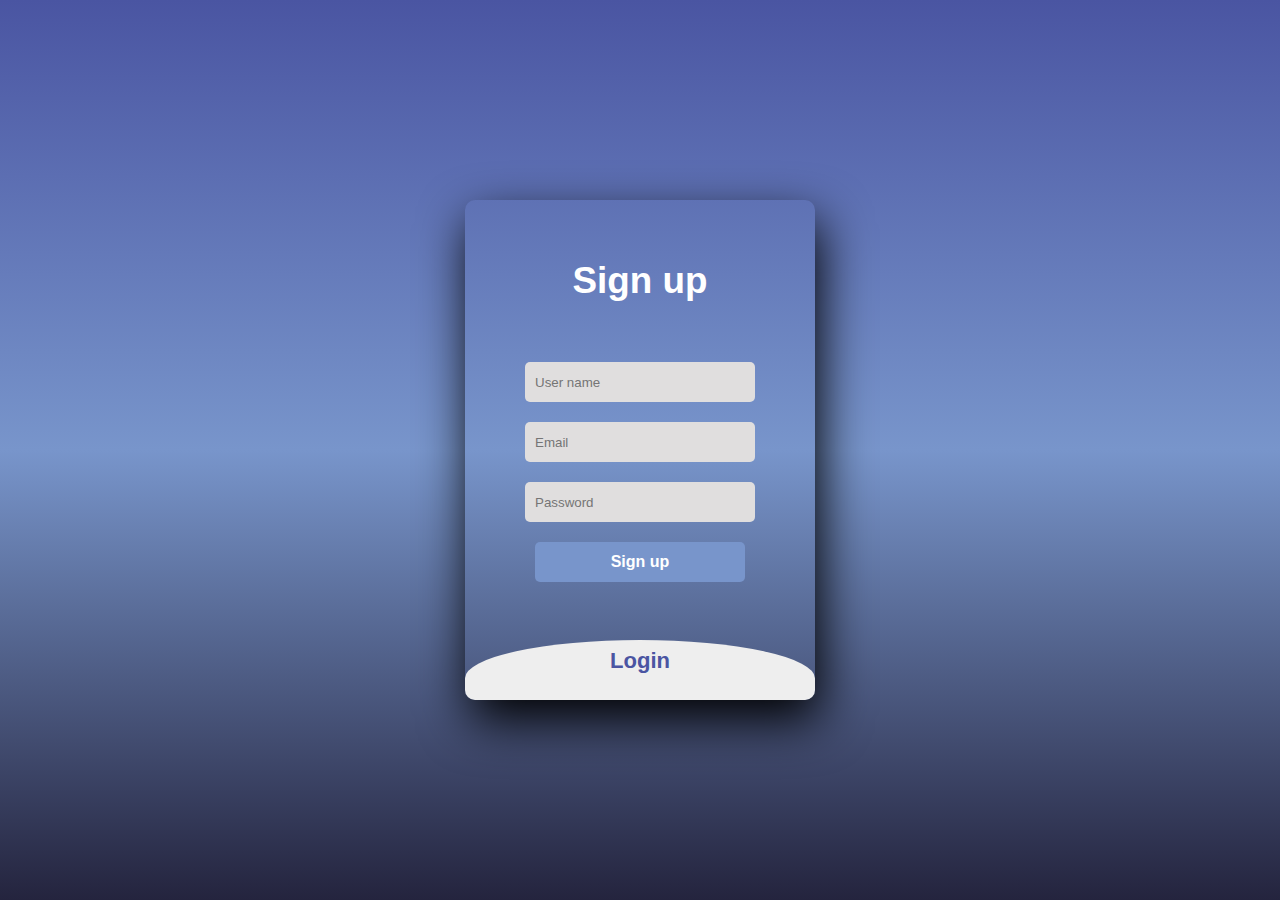
<file: index.html>
<!DOCTYPE html>
<html>
<head>
	<title>project</title>
	<link rel="stylesheet" href="style.css">
</head>
<body>
	<div class="divm">
		<input type="checkbox" id="trf" aria-hidden="true">

			<div class="signup">
				<form>
					<label for="trf" aria-hidden="true">Sign up</label>
					<input type="text" name="txt" placeholder="User name" >
					<input type="email" name="email" placeholder="Email" >
					<input type="password" name="pswd" placeholder="Password" >
					<button>Sign up</button>
				</form>
			</div>

			<div class="login">
				<form>
					<label for="trf" aria-hidden="true">Login</label>
					<input type="email" name="email" placeholder="Email" >
					<input type="password" name="pswd" placeholder="Password" >
					<button>Login</button>
				</form>
			</div>



	</div>
</body>
</html>
</file>
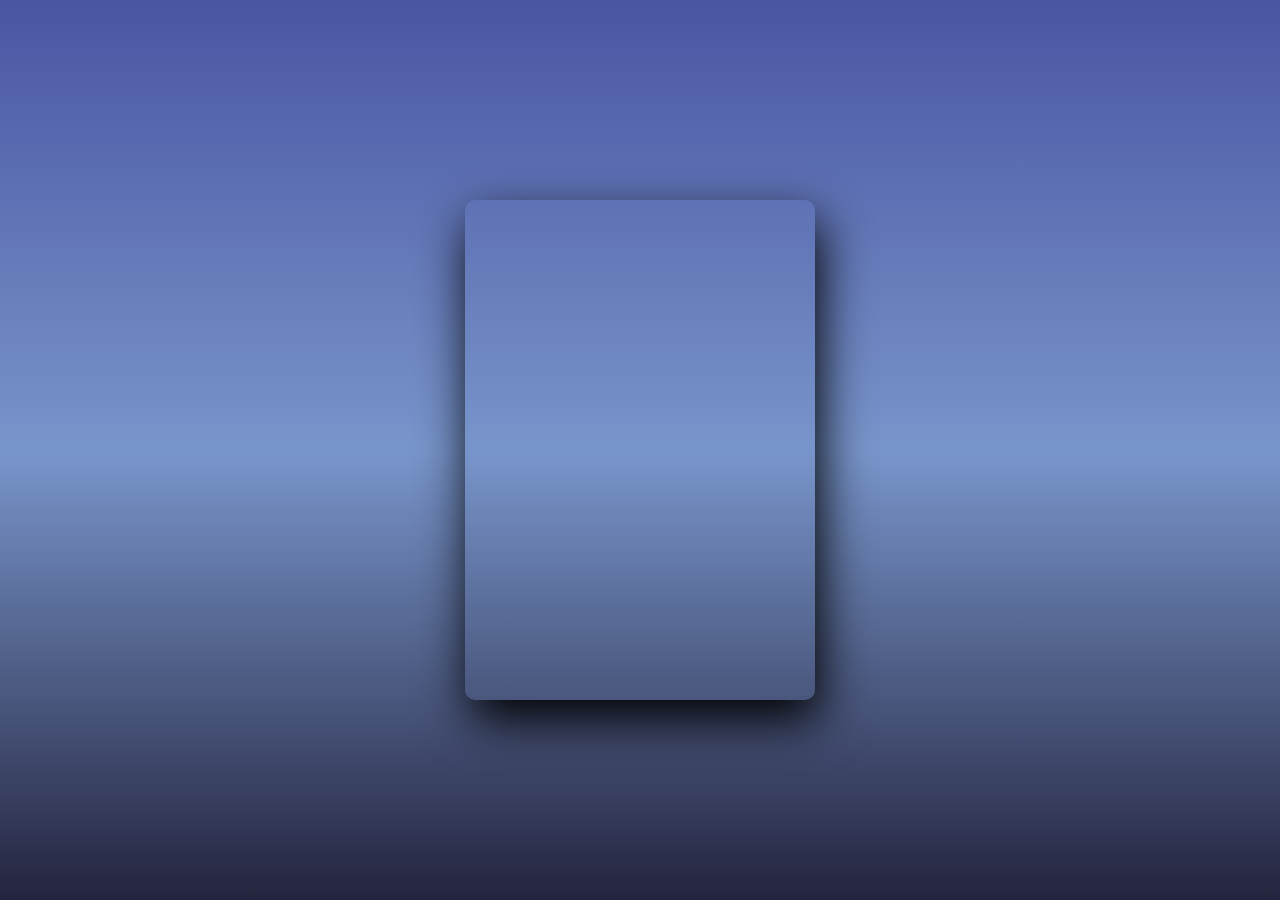
<file: project.html>
<!DOCTYPE html>
<html>
<head>
	<title>project</title>
	<link rel="stylesheet" href="style.css">
</head>
<body>
	<div class="divm">
		<input type="checkbox" id="trf" aria-hidden="true">



















		
	</div>
</body>
</file>
<file: style.css>
body{
	margin: 0;
	padding: 0;
	display: flex;
	justify-content: center;
	align-items: center;
	min-height: 100vh;
	font-family: 'Jost', sans-serif;
	background: linear-gradient(to bottom, #4A55A2, #7895CB, #24243e);
}
.divm{
	width: 350px;
	height: 500px;
	overflow: hidden;
	border-radius: 10px;
	box-shadow: 5px 20px 50px #000;
}
#trf{
	display: none;
}
.signup{
	position: relative;
	width:100%;
	height: 100%;
}
label{
	color: #fff;
	font-size: 2.3em;
	justify-content: center;
	display: flex;
	margin: 60px;
	font-weight: bold;
	cursor: pointer;
	transition: .5s ease-in-out;
}
input{
	width: 60%;
	height: 20px;
	background: #e0dede;
	justify-content: center;
	display: flex;
	margin: 20px auto;
	padding: 10px;
	border: none;
	outline: none;
	border-radius: 5px;
}
button{
	width: 60%;
	height: 40px;
	margin: 10px auto;
	justify-content: center;
	display: block;
	color: #fff;
	background: #7895CB;
	font-size: 1em;
	font-weight: bold;
	margin-top: 20px;
	outline: none;
	border: none;
	border-radius: 5px;
	transition: .2s ease-in;
	cursor: pointer;
}
button:hover{
	background: #4A55A2;
}
.login{
	height: 460px;
	background: #eee;
	border-radius: 60% / 10%;
	transform: translateY(-180px);
	transition: .8s ease-in-out;
}
.login label{
	color: #4A55A2;
	transform: scale(.6);
}

#trf:checked ~ .login{
	transform: translateY(-500px);
}
</file>
